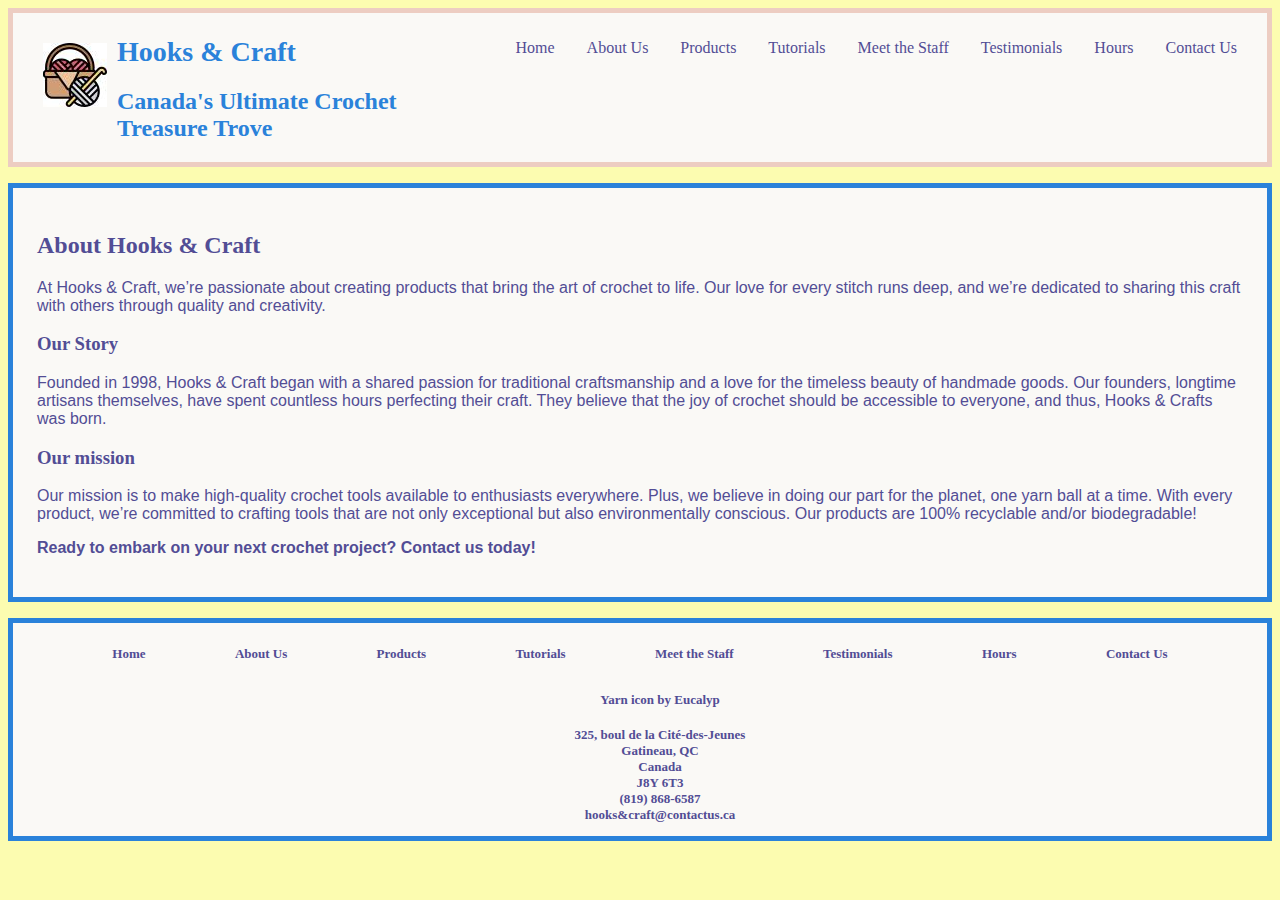
<file: aboutus.html>
<!DOCTYPE html>

<html lang="en">

<head>
  <link rel="icon" type="image/x-icon" href="./images/yarn.jpg">

  <link rel="stylesheet" href="./styles/aboutus.css">

  <link rel="stylesheet" href="./styles/site.css">

  <meta charset="UTF-8">

  <meta name="viewport" content="width=device-width, initial-scale=1.0">

  <title>Hooks & Craft - About Us</title>
</head>

<body>
  <header>
    <img src="./images/yarn.jpg" alt="Yarn" class="icon">

    <div>
      <h1>Hooks & Craft</h1>

      <h2>Canada's Ultimate Crochet Treasure Trove</h2>
    </div>

    <nav>
      <ul>
        <li><a href="./index.html"> Home</a></li>

        <li><a href="./aboutus.html"> About Us</a></li>

        <li><a href="./products.html"> Products</a></li>

        <li class="not-mobile"><a href="./tutorials.html">Tutorials </a></li>

        <li class="not-mobile"><a href="./staff.html"> Meet the Staff</a></li>

        <li class="not-mobile"><a href="./testimonials.html">Testimonials</a></li>

        <li class="not-mobile"><a href="./hours.html">Hours</a></li>

        <li><a href="./contactus.html"> Contact Us</a></li>
      </ul>
    </nav>
  </header>

  <main>
    <h2>About Hooks & Craft</h2>

    <p>
      At Hooks & Craft, we’re passionate about creating products that bring
      the art of crochet to life. Our love for every stitch runs deep, and
      we’re dedicated to sharing this craft with others through quality and
      creativity.
    </p>

    <h3>Our Story</h3>

    <p>
      Founded in 1998, Hooks & Craft began with a shared passion for
      traditional craftsmanship and a love for the timeless beauty of handmade
      goods. Our founders, longtime artisans themselves, have spent countless
      hours perfecting their craft. They believe that the joy of crochet
      should be accessible to everyone, and thus, Hooks & Crafts was born.
    </p>

    <h3>Our mission</h3>

    <p>
      Our mission is to make high-quality crochet tools available to
      enthusiasts everywhere. Plus, we believe in doing our part for the
      planet, one yarn ball at a time. With every product, we’re committed to
      crafting tools that are not only exceptional but also environmentally
      conscious. Our products are 100% recyclable and/or biodegradable!
    </p>

    <p>
      Ready to embark on your next crochet project?
      <a href="./contact.html"> Contact us</a> today!
    </p>
  </main>

  <footer>
    <nav>
      <ul>
        <li><a href="./index.html"> Home</a></li>

        <li><a href="./aboutus.html"> About Us</a></li>

        <li><a href="./products.html"> Products</a></li>

        <li><a href="./tutorials.html">Tutorials </a></li>

        <li><a href="./staff.html"> Meet the Staff</a></li>

        <li><a href="./testimonials.html">Testimonials</a></li>

        <li><a href="./hours.html">Hours</a></li>

        <li><a href="./contactus.html"> Contact Us</a></li>
      </ul>
    </nav>

    <div>
      <ul>
        <li>
          Yarn icon by
          <a href="https://www.flaticon.com/free-icon/yarn_4838926?term=crochet&related_id=4838926 "></a>Eucalyp
        </li>
      </ul>
    </div>

    <div>
      <ul>
        <li>325, boul de la Cité-des-Jeunes</li>

        <li>Gatineau, QC</li>

        <li>Canada</li>

        <li>J8Y 6T3</li>

        <li><a href="tel:8198686587"> (819) 868-6587 </a></li>

        <li>
          <a href="mailto:hooks&craft@contactus.ca">
            hooks&craft@contactus.ca
          </a>
        </li>
      </ul>
    </div>
  </footer>
</body>

</html>
</file>
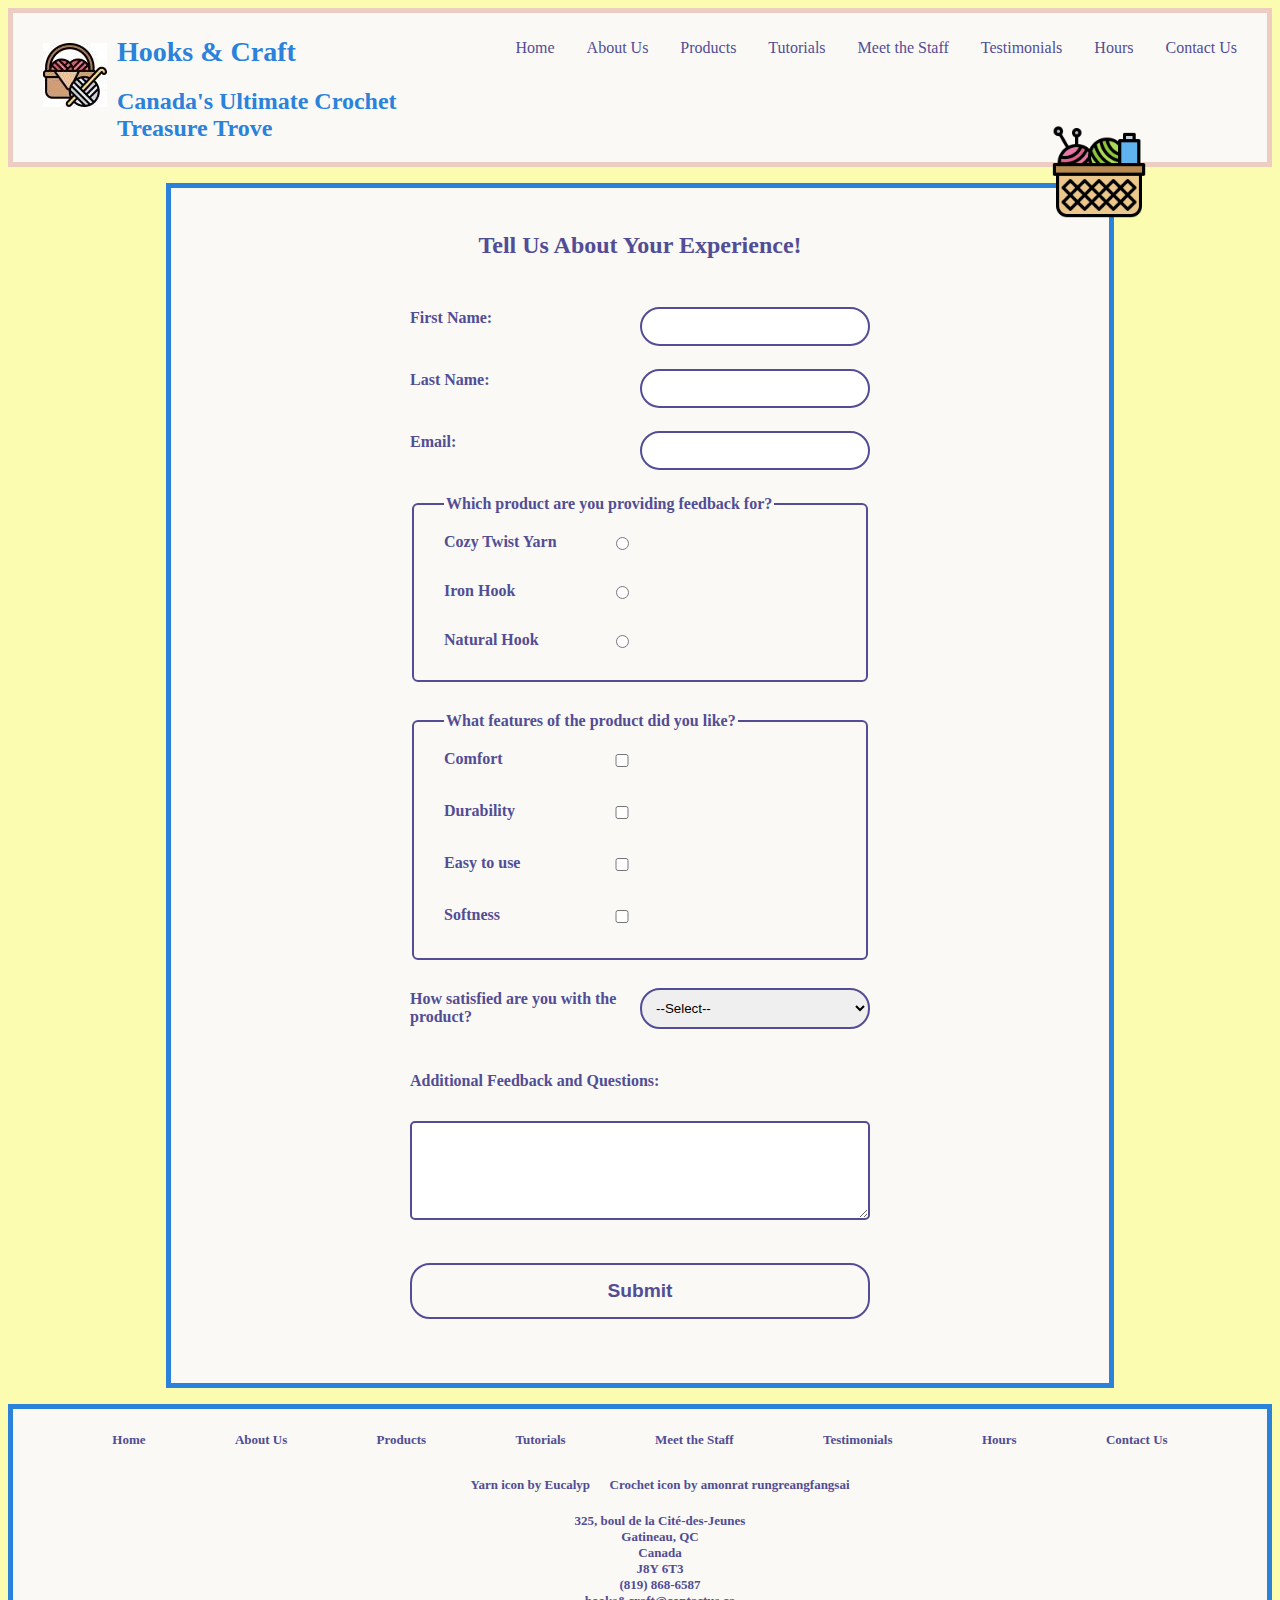
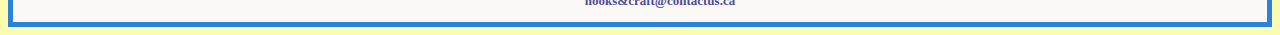
<file: contactus.html>
<!DOCTYPE html>

<html lang="en">

<head>
  <link rel="icon" type="image/x-icon" href="./images/yarn.jpg">

  <link rel="stylesheet" href="./styles/site.css">

  <link rel="stylesheet" href="./styles/aboutus.css">

  <link rel="stylesheet" href="./styles/contactus.css">





  <meta charset="UTF-8">

  <meta name="viewport" content="width=device-width, initial-scale=1.0">

  <title>Hooks & Craft - Contact Us</title>
</head>

<body>
  <header>
    <img src="./images/yarn.jpg" alt="Yarn" class="icon">

    <div>
      <h1>Hooks & Craft</h1>

      <h2>Canada's Ultimate Crochet Treasure Trove</h2>
    </div>

    <nav>
      <ul>
        <li><a href="./index.html"> Home</a></li>

        <li><a href="./aboutus.html"> About Us</a></li>

        <li><a href="./products.html"> Products</a></li>

        <li class="not-mobile"><a href="./tutorials.html">Tutorials </a></li>

        <li class="not-mobile"><a href="./index.html"> Meet the Staff</a></li>

        <li class="not-mobile"><a href="./testimonials.html">Testimonials</a></li>

        <li class="not-mobile"><a href="./hours.html">Hours</a></li>

        <li><a href="./contactus.html"> Contact Us</a></li>
      </ul>
    </nav>
  </header>

  <main>
    <h2>Tell Us About Your Experience!</h2>

    <img src="./images/crochet.png" alt="Crochet basket" width="60" class="contactus-positioned-image">

    <form action="#" method="get">

      <label for="firstName">First Name:</label>
      <input type="text" id="firstName" name="fullName" required>
      <label for="lastName">Last Name:</label>
      <input type="text" id="lastName" name="fullName" required>

      <label for="email">Email:</label>
      <input type="email" id="email" name="email" required>


      <fieldset>
        <legend>Which product are you providing feedback for?</legend>
        <label for="cozyTwist">Cozy Twist Yarn</label>
        <input type="radio" id="cozyTwist" name="product" value="Cozy Twist Yarn">
        <label for="ironHook">Iron Hook</label>
        <input type="radio" id="ironHook" name="product" value="Iron Hook">
        <label for="naturalHook">Natural Hook</label>
        <input type="radio" id="naturalHook" name="product" value="Natural Hook">

      </fieldset>


      <fieldset>
        <legend>What features of the product did you like?</legend>
        <label for="comfort">Comfort</label>
        <input type="checkbox" id="comfort" name="features" value="comfort">
        <label for="durability">Durability</label>
        <input type="checkbox" id="durability" name="features" value="Durability">
        <label for="easyToUse">Easy to use</label>
        <input type="checkbox" id="easyToUse" name="features" value="Easy to use">
        <label for="softness">Softness</label>
        <input type="checkbox" id="softness" name="features" value="Softness">
      </fieldset>


      <label for="satisfaction">How satisfied are you with the product?</label>
      <select id="satisfaction" name="satisfaction">
        <option value="--select--">--Select--</option>
        <option value="verySatisfied">Very Satisfied</option>
        <option value="satisfied">Satisfied</option>
        <option value="neutral">Neutral</option>
        <option value="unsatisfied">Unsatisfied</option>
        <option value="veryUnsatisfied">Very Unsatisfied</option>
      </select> <br>

      <label for="feedback">Additional Feedback and Questions:</label> <br>
      <textarea id="feedback" name="additionalFeedback" rows="5" cols="50"></textarea> <br>

      <input type="submit" value="Submit">

    </form>


  </main>


  <footer>
    <nav>
      <ul>
        <li><a href="./index.html"> Home</a></li>

        <li><a href="./aboutus.html"> About Us</a></li>

        <li><a href="./products.html"> Products</a></li>

        <li><a href="./tutorials.html">Tutorials </a></li>

        <li><a href="./staff.html"> Meet the Staff</a></li>

        <li><a href="./testimonials.html">Testimonials</a></li>

        <li><a href="./hours.html">Hours</a></li>

        <li><a href="./contactus.html"> Contact Us</a></li>
      </ul>
    </nav>

    <div>
      <ul>
        <li>
          Yarn icon by
          <a href="https://www.flaticon.com/free-icon/yarn_4838926?term=crochet&related_id=4838926 "></a>Eucalyp
        </li>
        <li>
          Crochet icon by <a
            href="https://www.flaticon.com/authors/amonrat-rungreangfangsai/flat?author_id=423&type=standard">amonrat
            rungreangfangsai</a>
        </li>
      </ul>
    </div>

    <div>
      <ul>
        <li>325, boul de la Cité-des-Jeunes</li>

        <li>Gatineau, QC</li>

        <li>Canada</li>

        <li>J8Y 6T3</li>

        <li><a href="tel:8198686587"> (819) 868-6587 </a></li>

        <li>
          <a href="mailto:hooks&craft@contactus.ca">
            hooks&craft@contactus.ca
          </a>
        </li>
      </ul>
    </div>
  </footer>
</body>

</html>
</file>
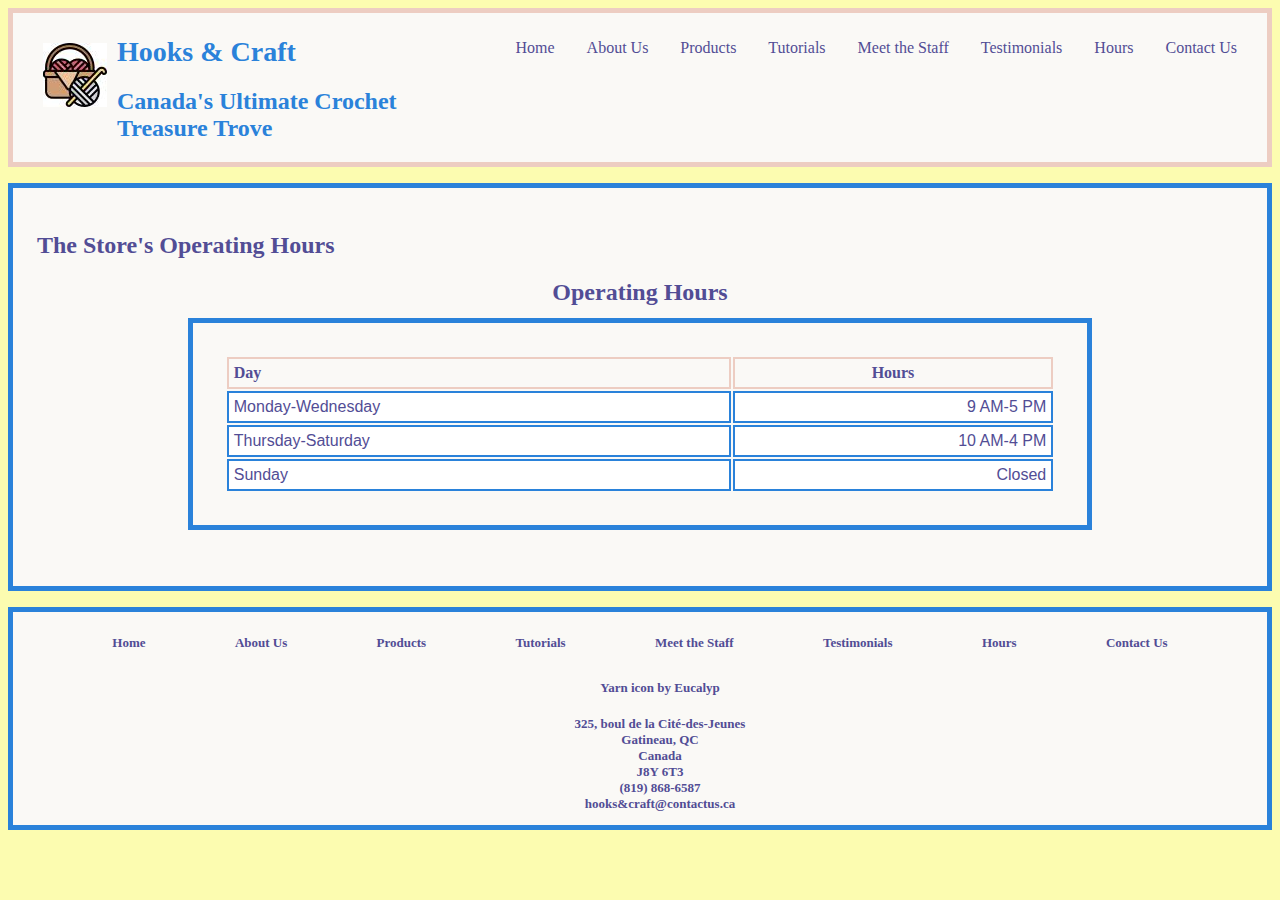
<file: hours.html>
<!DOCTYPE html>

<html lang="en">

<head>
    <link rel="icon" type="image/x-icon" href="./images/yarn.jpg">

    <link rel="stylesheet" href="./styles/aboutus.css">

    <link rel="stylesheet" href="./styles/products.css">

    <link rel="stylesheet" href="./styles/site.css">

    <meta charset="UTF-8">

    <meta name="viewport" content="width=device-width, initial-scale=1.0">

    <title>Hooks & Craft - About Us</title>
</head>

<body>
    <header>
        <img src="./images/yarn.jpg" alt="Yarn" class="icon">

        <div>
            <h1>Hooks & Craft</h1>

            <h2>Canada's Ultimate Crochet Treasure Trove</h2>
        </div>

        <nav>
            <ul>
                <li><a href="./index.html"> Home</a></li>

                <li><a href="./aboutus.html"> About Us</a></li>

                <li><a href="./products.html"> Products</a></li>

                <li class="not-mobile"><a href="./tutorials.html">Tutorials </a></li>

                <li class="not-mobile"><a href="./staff.html"> Meet the Staff</a></li>

                <li class="not-mobile"><a href="./testimonials.html">Testimonials</a></li>

                <li class="not-mobile"><a href="./hours.html">Hours</a></li>

                <li><a href="./contactus.html"> Contact Us</a></li>
            </ul>
        </nav>
    </header>

    <main>
        <h2>The Store's Operating Hours</h2>

        <table>
            <caption>
                Operating Hours
            </caption>

            <colgroup>
                <col>
                <col>
            </colgroup>

            <thead>
                <tr>
                    <th>Day</th>

                    <th>Hours</th>
                </tr>
            </thead>

            <tbody>
                <tr>
                    <td>Monday-Wednesday</td>

                    <td>9 AM-5 PM</td>
                </tr>

                <tr>
                    <td>Thursday-Saturday</td>

                    <td>10 AM-4 PM</td>
                </tr>

                <tr>
                    <td>Sunday</td>

                    <td>Closed</td>
                </tr>
            </tbody>
        </table>

    </main>

    <footer>
        <nav>
            <ul>
                <li><a href="./index.html"> Home</a></li>

                <li><a href="./aboutus.html"> About Us</a></li>

                <li><a href="./products.html"> Products</a></li>

                <li><a href="./tutorials.html">Tutorials </a></li>

                <li><a href="./staff.html"> Meet the Staff</a></li>

                <li><a href="./testimonials.html">Testimonials</a></li>

                <li><a href="./hours.html">Hours</a></li>

                <li><a href="./contactus.html"> Contact Us</a></li>
            </ul>
        </nav>

        <div>
            <ul>
                <li>
                    Yarn icon by
                    <a
                        href="https://www.flaticon.com/free-icon/yarn_4838926?term=crochet&related_id=4838926 "></a>Eucalyp
                </li>
            </ul>
        </div>

        <div>
            <ul>
                <li>325, boul de la Cité-des-Jeunes</li>

                <li>Gatineau, QC</li>

                <li>Canada</li>

                <li>J8Y 6T3</li>

                <li><a href="tel:8198686587"> (819) 868-6587 </a></li>

                <li>
                    <a href="mailto:hooks&craft@contactus.ca">
                        hooks&craft@contactus.ca
                    </a>
                </li>
            </ul>
        </div>
    </footer>
</body>

</html>
</file>
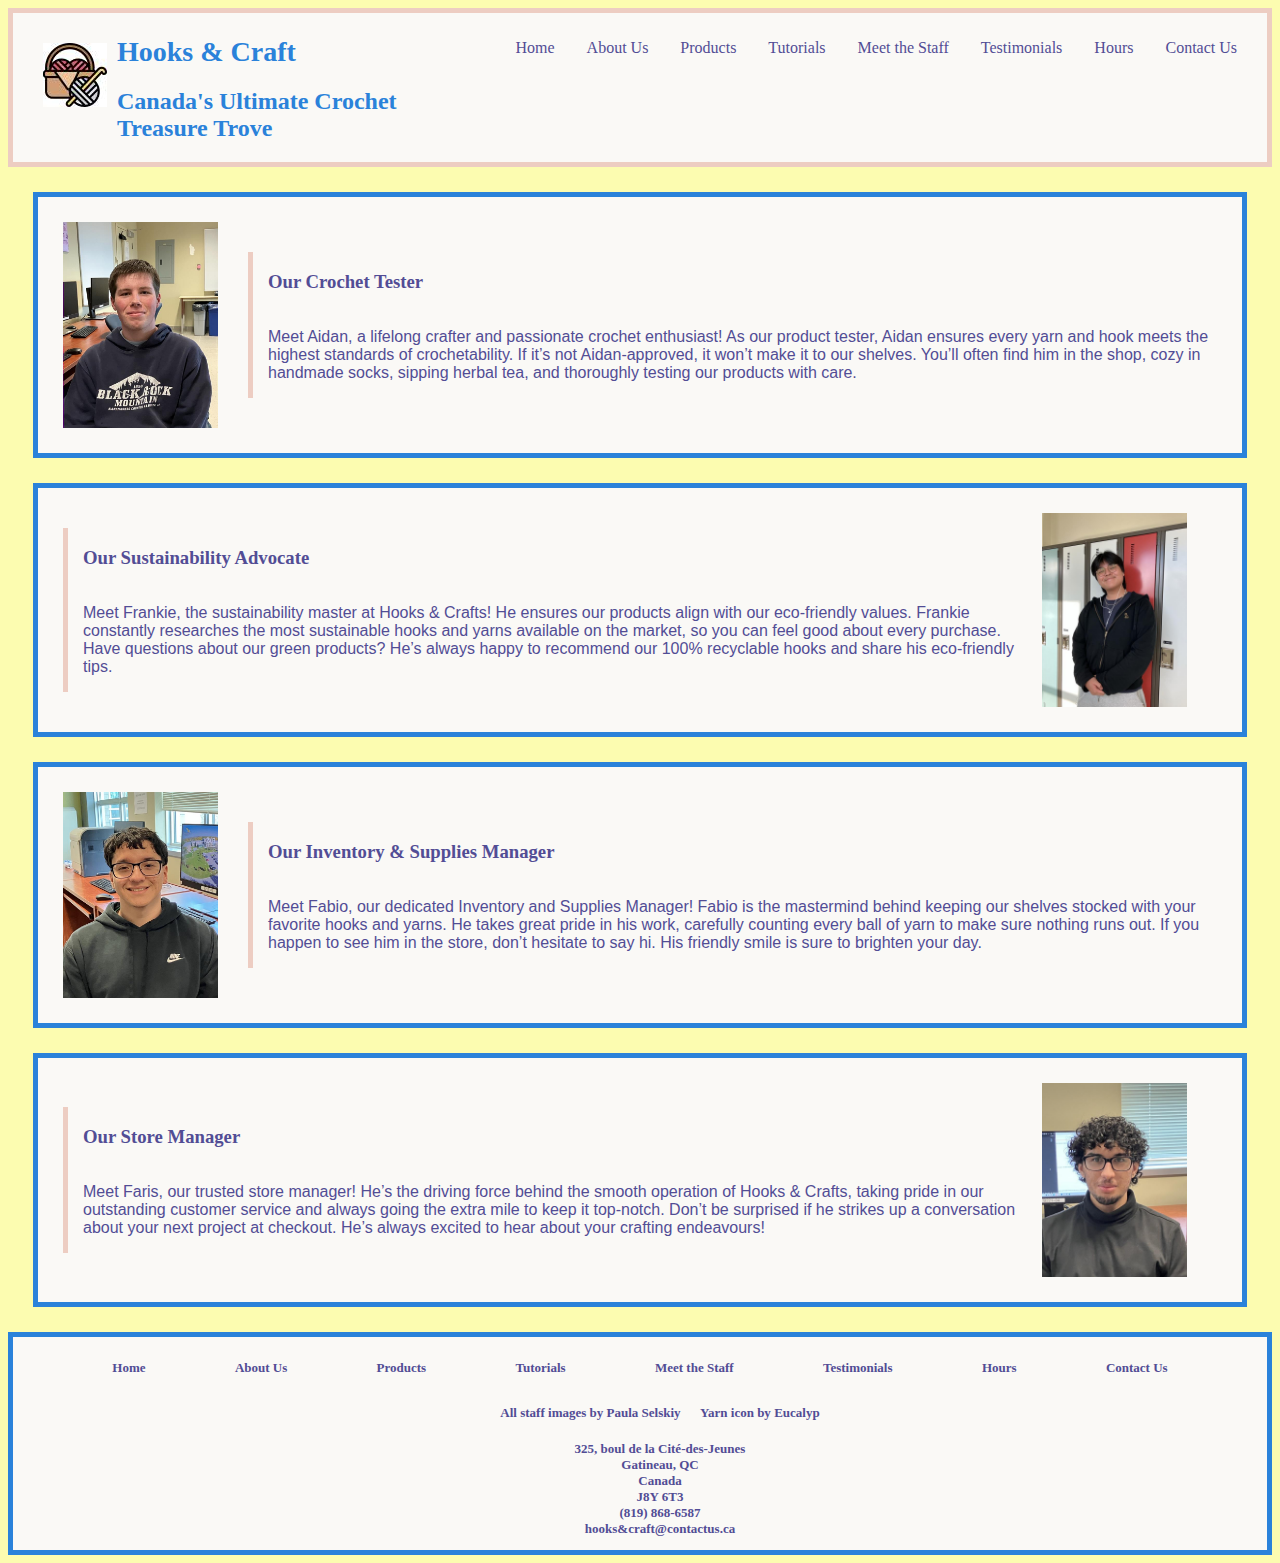
<file: staff.html>
<!DOCTYPE html>

<html lang="en">

<head>
  <meta charset="UTF-8">

  <link rel="icon" type="image/x-icon" href="./images/yarn.jpg">

  <link rel="stylesheet" href="./styles/site.css">
  <link rel="stylesheet" href="./styles/staff.css">

  <meta name="viewport" content="width=device-width, initial-scale=1.0">

  <title>Hooks & Craft - Staff</title>
</head>

<body>

  <header>
    <img src="./images/yarn.jpg" alt="Yarn" class="icon">

    <div>
      <h1>Hooks & Craft</h1>

      <h2>Canada's Ultimate Crochet Treasure Trove</h2>
    </div>

    <nav>
      <ul>
        <li><a href="./index.html"> Home</a></li>

        <li><a href="./aboutus.html"> About Us</a></li>

        <li><a href="./products.html"> Products</a></li>

        <li class="not-mobile"><a href="./tutorials.html">Tutorials </a></li>

        <li class="not-mobile"><a href="./staff.html"> Meet the Staff</a></li>

        <li class="not-mobile"><a href="./testimonials.html">Testimonials</a></li>

        <li class="not-mobile"><a href="./hours.html">Hours</a></li>

        <li><a href="./contactus.html"> Contact Us</a></li>
      </ul>
    </nav>
  </header>

  <main>

    <section>
      <img src="./images/Aidan.jpg" alt="Aidan" width="185">

      <div>
        <h3>Our Crochet Tester </h3>
        <p>
          Meet Aidan, a lifelong crafter and passionate crochet enthusiast!
          As our product tester, Aidan ensures every yarn and hook meets the highest standards of crochetability.
          If it’s not Aidan-approved, it won’t make it to our shelves.
          You’ll often find him in the shop, cozy in handmade socks, sipping herbal tea, and thoroughly testing our
          products with care.
        </p>
      </div>
    </section>

    <section>
      <img src="./images/Frankie.jpg" alt="Frankie" width="185">

      <div>
        <h3>Our Sustainability Advocate</h3>
        <p>
          Meet Frankie, the sustainability master at Hooks & Crafts!
          He ensures our products align with our eco-friendly values.
          Frankie constantly researches the most sustainable hooks and yarns available on the market, so you can feel
          good about every purchase.
          Have questions about our green products?
          He’s always happy to recommend our 100% recyclable hooks and share his eco-friendly tips.
        </p>
      </div>
    </section>

    <section>
      <img src="./images/Fabio.jpg" alt="Fabio" width="185">

      <div>
        <h3>Our Inventory & Supplies Manager</h3>
        <p>
          Meet Fabio, our dedicated Inventory and Supplies Manager! Fabio is the mastermind behind keeping our shelves
          stocked with your favorite hooks and yarns.
          He takes great pride in his work, carefully counting every ball of yarn to make sure nothing runs out.
          If you happen to see him in the store, don’t hesitate to say hi. His friendly smile is sure to brighten your
          day.
        </p>
      </div>
    </section>

    <section>
      <img src="./images/Faris.jpg" alt="Faris" width="185">

      <div>
        <h3>Our Store Manager </h3>
        <p>
          Meet Faris, our trusted store manager! He’s the driving force behind the smooth operation of Hooks & Crafts,
          taking pride in our outstanding customer service and always going the extra mile to keep it top-notch.
          Don’t be surprised if he strikes up a conversation about your next project at checkout.
          He’s always excited to hear about your crafting endeavours!
        </p>
      </div>
    </section>


  </main>


  <footer>
    <nav>
      <ul>
        <li><a href="./index.html"> Home</a></li>

        <li><a href="./aboutus.html"> About Us</a></li>

        <li><a href="./products.html"> Products</a></li>

        <li><a href="./tutorials.html">Tutorials </a></li>

        <li><a href="./staff.html"> Meet the Staff</a></li>

        <li><a href="./testimonials.html">Testimonials</a></li>

        <li><a href="./hours.html">Hours</a></li>

        <li><a href="./contactus.html"> Contact Us</a></li>

      </ul>
    </nav>

    <div>
      <ul>
        <li>All staff images by Paula Selskiy</li>



        <li>
          Yarn icon by
          <a href="https://www.flaticon.com/free-icon/yarn_4838926?term=crochet&related_id=4838926 "></a>Eucalyp
        </li>
      </ul>
    </div>

    <div>
      <ul>
        <li>325, boul de la Cité-des-Jeunes</li>

        <li>Gatineau, QC</li>

        <li>Canada</li>

        <li>J8Y 6T3</li>

        <li><a href="tel:8198686587"> (819) 868-6587 </a></li>

        <li>
          <a href="mailto:hooks&craft@contactus.ca">
            hooks&craft@contactus.ca
          </a>
        </li>
      </ul>
    </div>
  </footer>


</body>

</html>
</file>
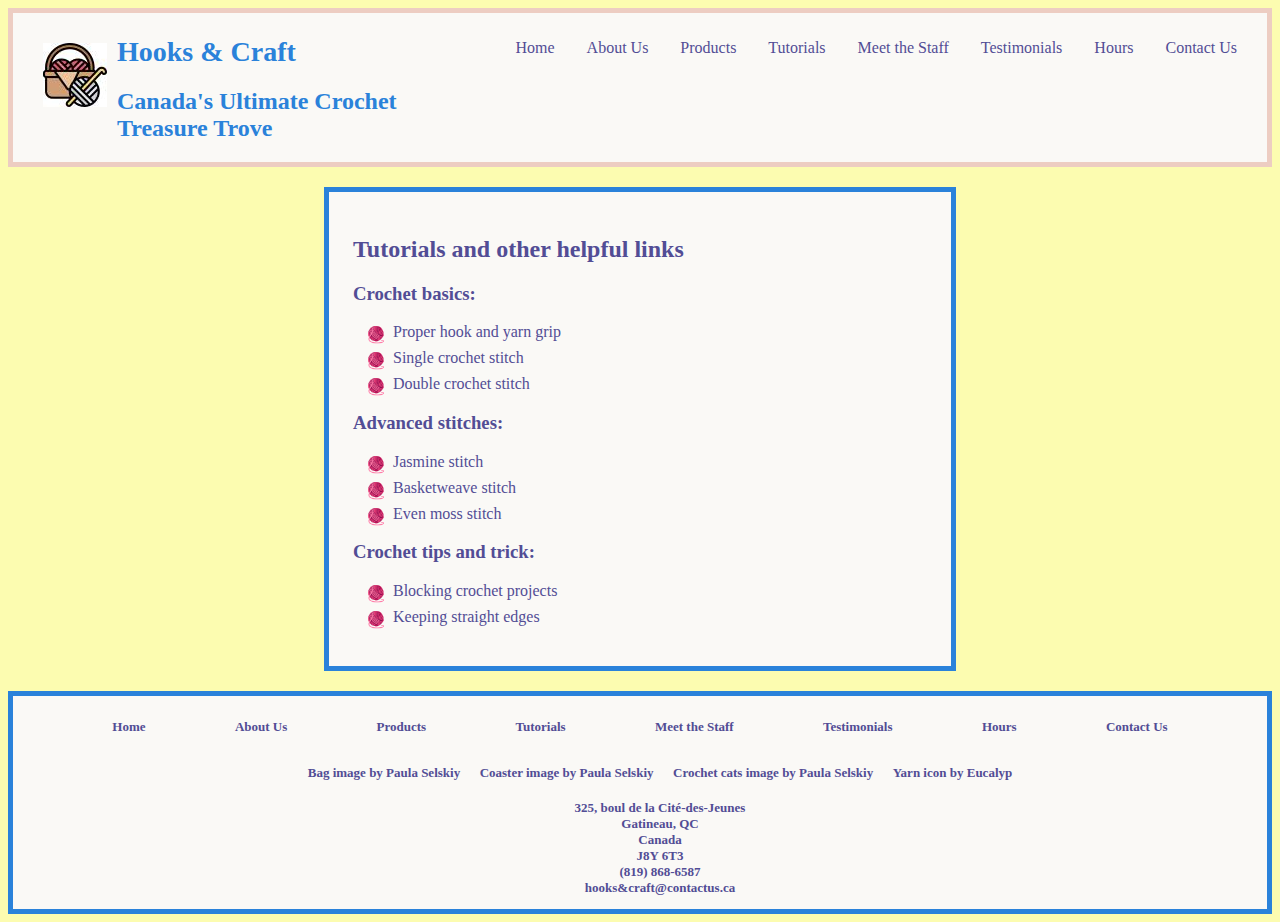
<file: tutorials.html>
<!DOCTYPE html>

<html lang="en">

<head>

  <link rel="icon" type="image/x-icon" href="./images/yarn.jpg">
  <link rel="stylesheet" href="./styles/site.css">

  <link rel="stylesheet" href="./styles/aboutus.css">

  <link rel="stylesheet" href="./styles/tutorials.css">

  <meta charset="UTF-8">

  <meta name="viewport" content="width=device-width, initial-scale=1.0">

  <title>Hooks & Craft - Tutorials</title>
</head>

<body>

  <header>
    <img src="./images/yarn.jpg" alt="Yarn" class="icon">

    <div>
      <h1>Hooks & Craft</h1>

      <h2>Canada's Ultimate Crochet Treasure Trove</h2>
    </div>

    <nav>
      <ul>
        <li><a href="./index.html"> Home</a></li>

        <li><a href="./aboutus.html"> About Us</a></li>

        <li><a href="./products.html"> Products</a></li>

        <li class="not-mobile"><a href="./tutorials.html">Tutorials </a></li>

        <li class="not-mobile"><a href="./staff.html"> Meet the Staff</a></li>

        <li class="not-mobile"><a href="./testimonials.html">Testimonials</a></li>

        <li class="not-mobile"><a href="./hours.html">Hours</a></li>

        <li><a href="./contactus.html"> Contact Us</a></li>
      </ul>
    </nav>
  </header>
  <main>

    <h2>Tutorials and other helpful links</h2>

    <h3>Crochet basics:</h3>

    <ul>
      <li class="list-item"><a href="https://thewoobles.com/en-ca/pages/how-to-hold-crochet-hook-and-yarn">Proper hook
          and yarn grip</a> </li>
      <li class="list-item"><a href="https://www.thesprucecrafts.com/single-crochet-stitch-tutorial-979083">Single
          crochet stitch</a></li>
      <li class="list-item"><a href="https://www.thesprucecrafts.com/double-crochet-979081">Double crochet stitch</a>
      </li>
    </ul>


    <h3>Advanced stitches:</h3>
    <ul>
      <li class="list-item"><a href="https://desertblossomcrafts.com/jasmine-stitch-tutorial/">Jasmine stitch</a></li>
      <li class="list-item"><a href="https://daisyfarmcrafts.com/basketweave-stitch/">Basketweave stitch</a></li>
      <li class="list-item"><a href="https://www.crochetandstitches.com/even-moss-stitch/">Even moss stitch</a></li>
    </ul>

    <h3>Crochet tips and trick:</h3>
    <ul>
      <li class="list-item"><a href="https://makeanddocrew.com/block-crochet-easy-diy-blocking-board/">Blocking crochet
          projects</a></li>
      <li class="list-item"><a href="https://hearthookhome.com/how-to-keep-straight-edges-in-crochet/">Keeping straight
          edges</a></li>


    </ul>



  </main>
  <footer>
    <nav>
      <ul>
        <li><a href="./index.html"> Home</a></li>

        <li><a href="./aboutus.html"> About Us</a></li>

        <li><a href="./products.html"> Products</a></li>

        <li><a href="./tutorials.html">Tutorials </a></li>

        <li><a href="./staff.html"> Meet the Staff</a></li>

        <li><a href="./testimonials.html">Testimonials</a></li>

        <li><a href="./hours.html">Hours</a></li>

        <li><a href="./contactus.html"> Contact Us</a></li>
      </ul>
    </nav>

    <div>
      <ul>
        <li>Bag image by Paula Selskiy</li>

        <li>Coaster image by Paula Selskiy</li>

        <li>Crochet cats image by Paula Selskiy</li>

        <li>
          Yarn icon by
          <a href="https://www.flaticon.com/free-icon/yarn_4838926?term=crochet&related_id=4838926 "></a>Eucalyp
        </li>
      </ul>
    </div>

    <div>
      <ul>
        <li>325, boul de la Cité-des-Jeunes</li>

        <li>Gatineau, QC</li>

        <li>Canada</li>

        <li>J8Y 6T3</li>

        <li><a href="tel:8198686587"> (819) 868-6587 </a></li>

        <li>
          <a href="mailto:hooks&craft@contactus.ca">
            hooks&craft@contactus.ca
          </a>
        </li>
      </ul>
    </div>
  </footer>
</body>

</html>
</file>
<file: styles/aboutus.css>
main {


  background-color: var(--white);

  border: var(--thickSolid) var(--blue);

  color: var(--purple);

  padding: 1.5em;


}

main p:nth-of-type(4) {
  font-weight: bold;
}

/*mobile code*/

@media (min-width: 350px) and (max-width: 768px) {
  main h2 {
    font-size: 20px;

    text-align: center;
  }

  h3 {
    text-align: center;
  }
}
</file>
<file: styles/site.css>
:root {
  --cream: #fcfcb0;

  --purple: #524d95;

  --white: #faf9f6;

  --lightBrown: #f2dabc;

  --melon: #edcdc2;

  --blue: #2a82da;

  --boldWeight: bold;

  --thickSolid: thick solid;
}

* {
  box-sizing: border-box;
}

html {
  background-color: var(--cream);

  font-family: Georgia, "Times New Roman", serif;

  font-weight: lighter;
}

header h1 {
  font-size: 1.75em;

  padding-block-start: 0.15em;
}

header h1,
header h2 {
  color: var(--blue);

  padding-inline-start: 10px;
}

a {
  text-decoration: none;

  color: var(--purple);
}

h3 {
  color: var(--purple);

  font-weight: var(--boldWeight);
}

p {
  font-family: Arial, Helvetica, sans-serif;
}



footer {
  background-color: var(--white);

  font-size: small;

  color: var(--purple);

  font-weight: var(--boldWeight);

  border: var(--thickSolid) var(--blue);
}

a:active {
  color: var(--blue);
}

section div {
  padding-inline-start: 15px;
}

main {

  width: 100%;

  margin:auto;

  margin-block: 1em;

  
  }

/*mobile code*/

@media (min-width: 350px) and (max-width: 768px) {
  .not-mobile {
    display: none;
  }

  .not-mobile li {
    display: none;
  }

  header {
    display: grid;

    grid-template-areas:
      "icon title title title"
      "icon title title title"
      "nav nav nav nav";

    border: var(--thickSolid) var(--melon);

    background-color: var(--white);
  }

  img {
    grid-area: icon;
  }

  header div {
    grid-area: title;
  }

  header nav {
    grid-area: nav;

    width: 100%;
  }

  header nav ul {
    display: flex;

    flex-direction: row;

    padding: 1em;

    gap: 0.5em;

    justify-content: space-evenly;
  }

  header nav li {
    background-color: var(--white);

    list-style-type: none;
  }

  header img {
    padding-block-start: 25px;

    padding-inline-start: 0.625em;
  }


  h2 {
    font-size: 15px;
  }

  section {
    display: flex;

    flex-direction: column;

    margin-block: 20px 20px;

    border: var(--thickSolid) var(--blue);

    padding: 20px;

    background-color: var(--white);

    color: var(--purple);

    width: 100%;
  }

  section div {
    display: flex;

    flex-direction: column;
  }

  section p {
    border-inline-start: var(--thickSolid) var(--melon);

    padding-inline-start: 20px;
  }

  section img {
    align-self: center;
  }

  section h3 {
    text-align: center;

    padding-block-start: 20px;
  }


  footer nav {
    width: 100%;
  }

  footer nav ul {
    list-style-type: none;

    display: flex;

    flex-direction: column;

    justify-content: space-between;

    gap: 10px;

    padding: 10px;

    text-align: center;

    font-size: 15px;
  }

  footer ul {
    font-size: 12px;

    list-style-type: none;

    text-align: center;

    padding: 5px;
  }
}

/*desktop code*/

@media (min-width: 768px) {
  header {
    display: grid;

    grid-template-areas:
      "icon title title nav nav nav"
      "icon title title nav nav nav"
      "icon title title nav nav nav";

    border: var(--thickSolid) var(--melon);

    background-color: var(--white);
  }

  img {
    grid-area: icon;
  }

  header div {
    grid-area: title;
  }

  header nav {
    grid-area: nav;

    padding-block-start: 10px;
  }

  header nav ul {
    list-style-type: none;

    display: flex;

    flex-direction: row;

    justify-content: space-between;

    gap: 2em;

    padding-inline-end: 30px;
  }

  header img {
    padding-block-start: 30px;

    padding-inline-start: 30px;
  }


  a:not(footer div:nth-child(3) a, p a):hover {
    border-block-end: 5px solid var(--lightBrown);
  }

  p a:hover {

    color: var(--white);
    text-shadow: 
        0 0 8px var(--purple), 
        0 0 15px var(--purple), 
        0 0 20px var(--purple), 
        0 0 25px #7e73f1, 
        0 0 35px #7e73f1, 
        0 0 50px #7e73f1;
  }

  section {
    display: flex;

    align-items: center;

    margin: 25px;

    border: var(--thickSolid) var(--blue);

    padding: 25px;

    background-color: var(--white);

    color: var(--purple);
  }

  section:nth-child(odd) {
    flex-direction: row;
  }

  section:nth-child(even) {
    flex-direction: row-reverse;
  }

  section:nth-child(even) img {

    padding-inline-start: 10px;


  }


  img section:nth-child(even) {
    float: right;
  }

  section div {
    display: flex;

    flex-direction: column;

    border-inline-start: var(--thickSolid) var(--melon);

  }


  section img {
    padding-inline-end: 30px;
  }


  footer nav ul {
    display: flex;

    flex-direction: row;

    justify-content: space-evenly;

    padding: 10px;
  }

  ul li {
    list-style-type: none;
  }

  footer div:nth-child(2) ul {
    display: flex;

    flex-direction: row;

    justify-content: center;

    gap: 1.5em;

    margin-block-start: 1.5em;
  }

  footer div:nth-child(3) ul {
    text-align: center;

    margin-block-start: 1.5em;
  }
}
</file>
<file: styles/contactus.css>
h2:not(header div h2) {
  text-align: center;
  margin-block-start: 20px;
}


form {

  color: var(--purple);
  padding: 20px;
  max-width: 500px;
  margin: 20px auto;
  border-radius: 8px;

}

label {
  display: inline-block;
  margin: 10px 0 5px;
}

legend,
input[type="submit"],
label {
  font-weight: bold;
}

input[type="text"],
input[type="email"],
textarea,
select {
  padding: 10px;
  margin: 8px 0 15px 0;
  border: 2px solid var(--purple);
  border-radius: 20px;
}

fieldset,
input[type="submit"] {

  border: 2px solid var(--purple);

}

fieldset {
  padding: 10px;
  border-radius: 6px;
  margin-block: 10px 20px;

}

textarea {
  border-radius: 5px;
}

input[type="submit"] {
  width: 100%;
  margin-block-start: 10px;
  padding: 12px;
  background-color: var(--white);
  border-radius: 20px;
  font-size: 1em;
  color: var(--purple);
}

.contactus-positioned-image {

  position: absolute;
}




/*mobile code*/

@media (min-width: 350px) and (max-width: 768px) {

  .contactus-positioned-image {

    inset-inline-start: 290px;
    inset-block-start: 215px;
  }

  form {
    padding: 15px;
    margin: 10px;
  }

  fieldset {

    padding-inline-start: 30px;
    margin-inline: 5px;
    display: flex;
    flex-direction: column;
  }

  input[type="text"],
  input[type="email"],
  textarea,
  select {
    padding: 8px;
    margin: 6px 0 12px 0;
    width: 100%;
  }


  input[type="radio"],
  input[type="checkbox"] {

    position: relative;

    inset-inline-end: 20px;
    inset-block-end: 32px;
    margin-inline-end: 10px;
    margin-block-start: 12px;



  }

}

/*desktop code*/

@media (min-width: 768px) {

  main {

    width: 75%;

  }

  .contactus-positioned-image {

    width: 8%;
    inset-inline-end: 130px;
    inset-block-start: 120px;


  }


  form {
    display: grid;
    grid-template-columns: repeat(2, 1fr);
    margin: 20px auto;
  }

  label {
    grid-column: 1/2;
  }

  label[for="feedback"] {

    grid-column: 1/3;
  }


  fieldset {

    grid-column: 1/3;
    padding-inline-start: 30px;
    display: flex;
    flex-direction: column;

  }

  label[type="radio"],
  label[type="checkbox"] {

    display: inline-block;
    grid-area: label;


  }


  input[type="radio"],
  input[type="checkbox"] {
    
    margin-inline-end: 10px;
    position: relative;
    inset-inline-start: -20px;
    inset-block-start: -22px;
    margin-inline-end: 20px;

  }

  input[type="submit"] {
    grid-column: 1/3;
    padding: 15px;
    font-size: 1.2em;

  }

  textarea {

    grid-column: 1/3;
  }

  input[type="submit"]:hover {

    color: var(--purple);
    box-shadow:
      0 0 8px var(--purple),
      0 0 15px var(--purple),
      0 0 20px var(--purple),
      0 0 25px #7e73f1,
      0 0 35px #7e73f1,
      0 0 50px #7e73f1;


  }



}
</file>
<file: styles/products.css>
main section:nth-child(1) {
  position: relative;
}

table {
  background-color: var(--white);

  padding: 2em;

  border: var(--thickSolid) var(--blue);

  color: var(--purple);

  margin: auto auto 2em auto;
}

th {
  background-color: var(--white);
}

tr th {
  border: 2px solid var(--melon);
}

tr {
  background-color: #fff;
}

th:first-of-type,
tr td:first-child {
  text-align: left;
}

td {
  font-family: Arial, Helvetica, sans-serif;

  border: 2px solid var(--blue);
}

tr td:last-child {
  text-align: right;
}

td,
th {
  padding: 5px;
}

caption {
  font-size: 1.5em;

  margin-block-end: 0.5em;

  font-weight: bold;

  background-color: var(--white);
}

/*mobile code*/

@media (min-width: 350px) and (max-width: 768px) {
  .positioned-image {
    position: absolute;

    inset-inline-end: -12px;

    inset-block-start: -25px;
  }

  section h2 {
    text-align: center;

    padding-block-start: 20px;

    font-size: 20px;
  }

  table {
    width: 100%;
  }
}

/*desktop code*/

@media (min-width: 768px) {
  table {
    width: 75%;
  }

  .positioned-image {
    position: absolute;

    inset-inline-end: -60px;

    inset-block-start: -40px;

    width: 8%;
  }
}
</file>
<file: styles/staff.css>
/*mobile code*/

@media (min-width: 350px) and (max-width: 768px) {

    img:not(.icon) {

        border: 4px solid var(--purple);
    }

}
</file>
<file: styles/tutorials.css>
.list-item {
  list-style-type: none;
  position: relative;
  margin-block-end: 0.5em;
}

.list-item::before {

  content: "🧶";
  position: absolute;
  inset-inline-start: -1.7em;
  inset-block-end: -0.2em;
}

/*desktop code*/

@media (min-width: 768px) {
  main {
    width: 50%;
    margin: 20px auto 20px auto;

  }

}
</file>
